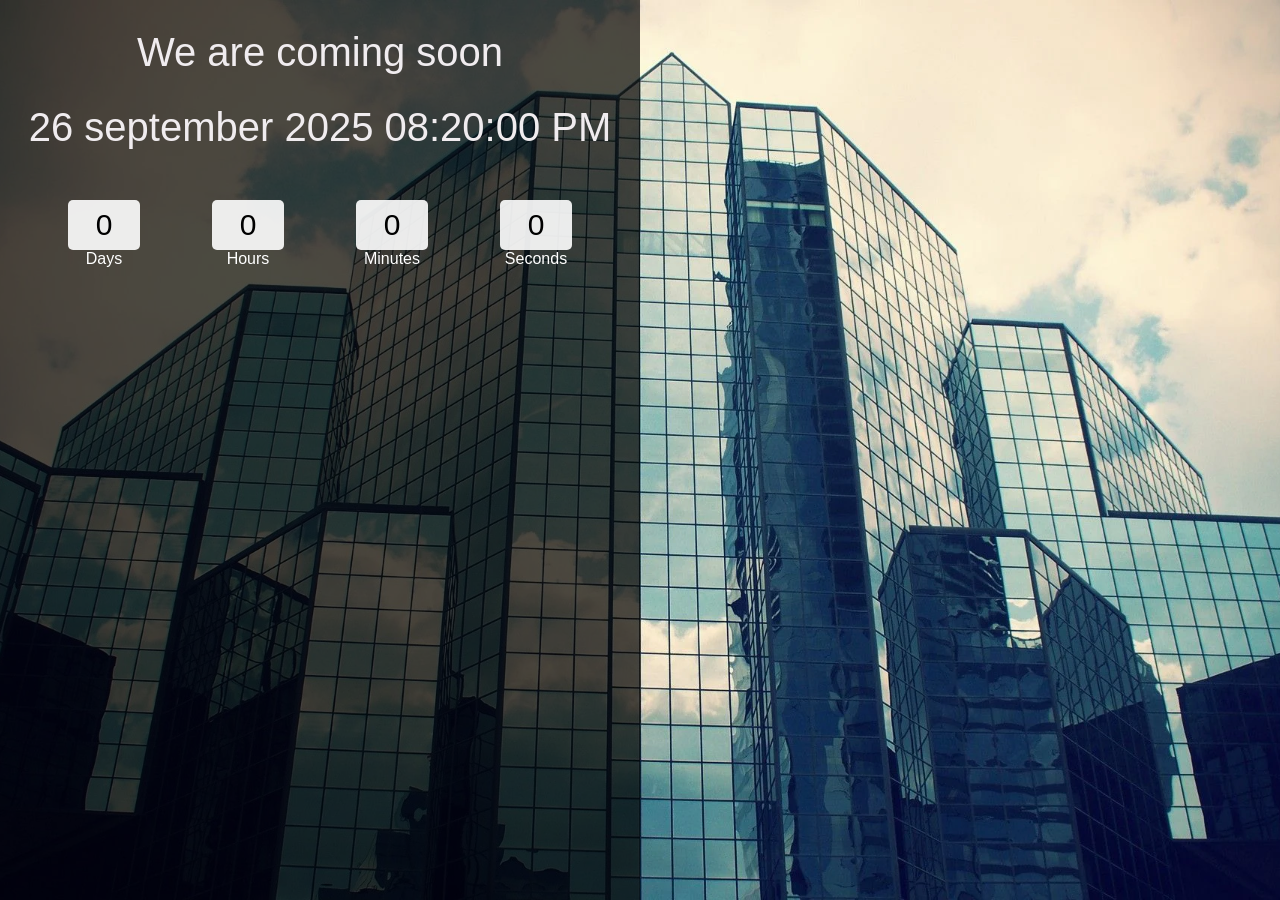
<file: Project1/index.html>
<!DOCTYPE html>
<html lang="en">
<head>
    <meta charset="UTF-8">
    <meta name="viewport" content="width=device-width, initial-scale=1.0">
    <title>Document</title>
    <link rel="stylesheet" href="css/custom.css">

</head>
<body>
    <div class="main">
        <div class="overlay">
            <div class="title">We are coming soon</div>
            <div class="title" id="end-date">25september 2025 10:00 PM</div>
            <div class="col">
                <div>
                    <input type="text" readonly value="0">
                    <br/>
                    <label for="">Days</label>
                </div>
                <div>
                    <input type="text" readonly value="0">
                    <br/>
                    <label for="">Hours</label>
                </div>
                <div>
                    <input type="text" readonly value="0">
                    <br/>
                    <label for="">Minutes</label>
                </div>
                <div>
                    <input type="text" readonly value="0">
                    <br/>
                    <label for="">Seconds</label>
                </div>
            </div>
        </div>
    </div>
    <script src="js/app.js"></script>
</body>
</html>
</file>
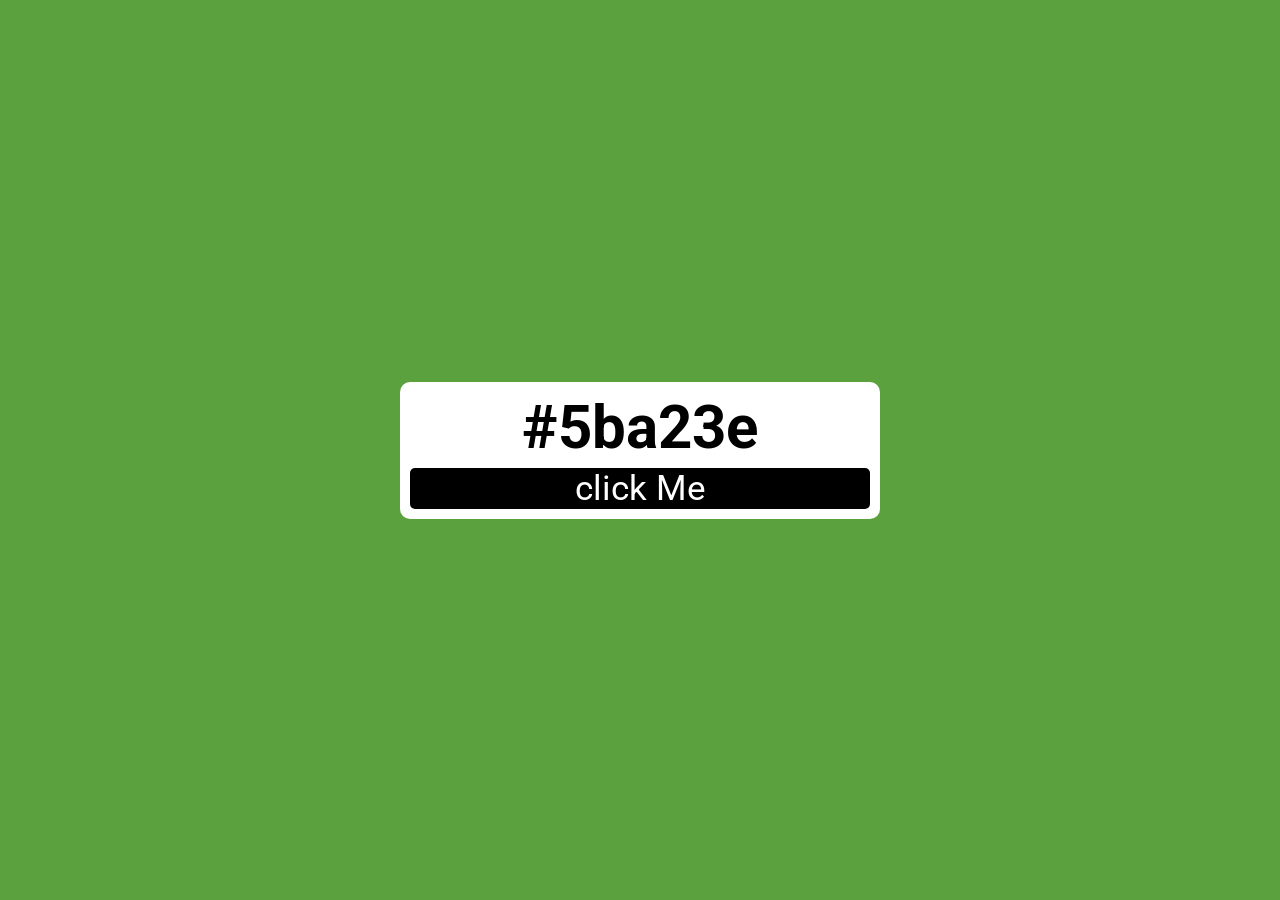
<file: Project2/index.html>
<!DOCTYPE html>
<html lang="en">
<head>
    <meta charset="UTF-8">
    <meta name="viewport" content="width=device-width, initial-scale=1.0">
    <title>Document</title>
    <link rel="stylesheet" href="css/custom.css" />
</head>
<body>
    <div class="main">
        <div class="container">
            <h2 id="color-code">#fff</h2>
            <button id="btn">click Me</button>
        </div>
    </div>
   <script src="js/app.js"></script> 
</body>
</html>
</file>
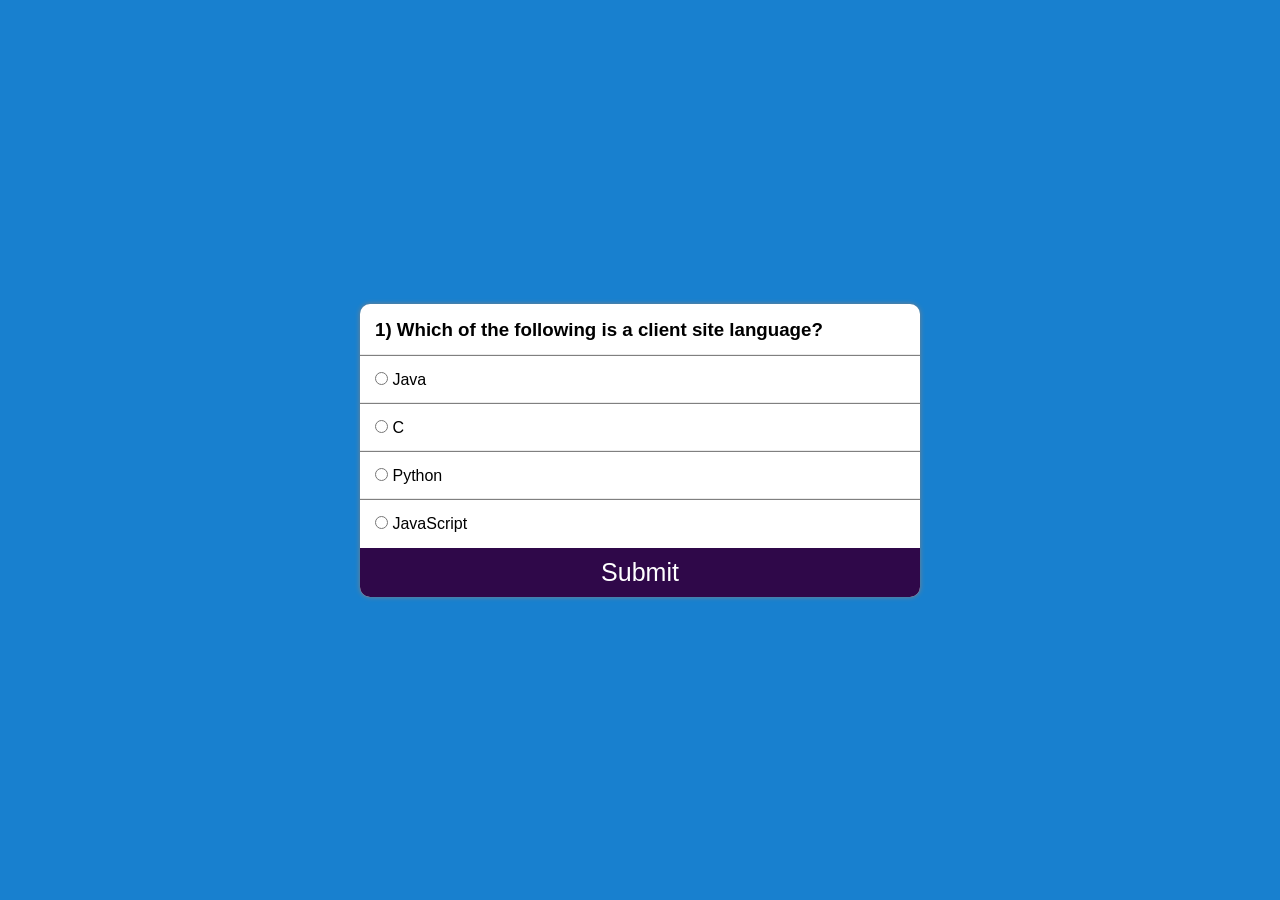
<file: Project3/index.html>
<!DOCTYPE html>
<html lang="en">
<head>
    <meta charset="UTF-8">
    <meta name="viewport" content="width=device-width, initial-scale=1.0">
    <title>Document</title>
    <link rel="stylesheet" href="css/custom.css" />
</head>
<body>
    <section class="main">

        <div class="container">
            <div class="col">
                <h3 id="questionBox">
                    1) Lorem ipsum dolor sit amet, consectetur adipisicing elit Debitis?
                </h3>
            </div>
            <div class="col box">
                <input name="option" type="radio" id="first" value="a" required>
                <label for="first">Testing 1</label>
            </div>
            <div class="col box">
                <input name="option" type="radio" id="second" value="b" required>
                <label for="second">Testing 2</label>
            </div>
            <div class="col box">
                <input name="option" type="radio" id="third" value="c" required>
                <label for="third">Testing 3</label>
            </div>
            <div class="col box">
                <input name="option" type="radio" id="fourth" value="d" required>
                <label for="fourth">Testing 4</label>
            </div>
            <button id="submit">Submit</button>
        </div>

    </section>
    <script src="js/app.js"></script>
</body>
</html>
</file>
<file: Project1/css/custom.css>
* {
    padding: 0;
    margin: 0;
    box-sizing: border-box;
    font-family: 'Poppins', sans-serif;
}

@import url('https://fonts.googleapis.com/css2?family=Poppins:wght@100&display=swap');
.main {
    width: 100%;
    height: 100vh;
    background: url('../image/1802071.webp') center center;
    background-size: cover;
}

.overlay {
    width: 50%;
    height: 100%;
    display: flex;
    align-items: center;
    flex-direction: column;
    background-color: rgba(0, 0, 0, 0.7);
}

.title {
    margin-top: 30px;
    color: rgb(240, 236, 239);
    text-align: center;
    font-size: 2.5rem;
}

.col {
    margin-top: 50px;
    width: 90%;
    display: flex;
    justify-content: center;
    color: white;
}

.col div {
    width: 250px;
    text-align: center;
}

input {
    width: 50%;
    background-color: rgba(255, 255, 255, 0.9);
    border-color: transparent;
    border-radius: 5px;
    height: 50px;
    text-align: center;
    font-size: 30px;
}
</file>
<file: Project2/css/custom.css>
@import url('https://fonts.googleapis.com/css2?family=Roboto:wght@100&display=swap');
* {
    padding: 0;
    margin: 0;
    box-sizing: border-box;
    font-family: 'Roboto', sans-serif;
}

body {
    transition: 0.5s;
}

.main {
    width: 100%;
    height: 100vh;
    display: flex;
    justify-content: center;
    align-items: center;
}

.container {
    width: 30rem;
    padding: 10px;
    border-radius: 10px;
    font-size: 40px;
    background-color: white;
    text-align: center;
}

button {
    margin-top: 5px;
    width: 100%;
    background-color: black;
    color: white;
    border: none;
    border-radius: 5px;
    display: block;
    font-size: 35px;
}
</file>
<file: Project3/css/custom.css>
* {
    padding: 0;
    margin: 0;
    box-sizing: border-box;
    font-family: 'Poppins', sans-serif;
}

@import url('https://fonts.googleapis.com/css2?family=Poppins:wght@100&display=swap');
.main {
    width: 100%;
    height: 100vh;
    display: flex;
    justify-content: center;
    align-items: center;
    background-color: rgb(24, 128, 207);
}

.container {
    width: 35rem;
    box-shadow: 0px 0px 5px grey;
    display: flex;
    background-color: white;
    border-radius: 10px;
    overflow: hidden;
    flex-direction: column;
}

.col {
    text-align: justify;
    padding: 15px;
    width: 95%;
}

#submit {
    width: 100%;
    background-color: rgb(47, 8, 73);
    transition: 0.5s;
    color: white;
    outline: none;
    border: none;
    font-size: 25px;
    display: block;
    padding: 10px;
    cursor: pointer;
}

#submit:hover {
    background-color: rgb(34, 6, 53);
}

.box {
    box-shadow: 0px -1px 1px grey;
    width: 100%;
}
</file>
